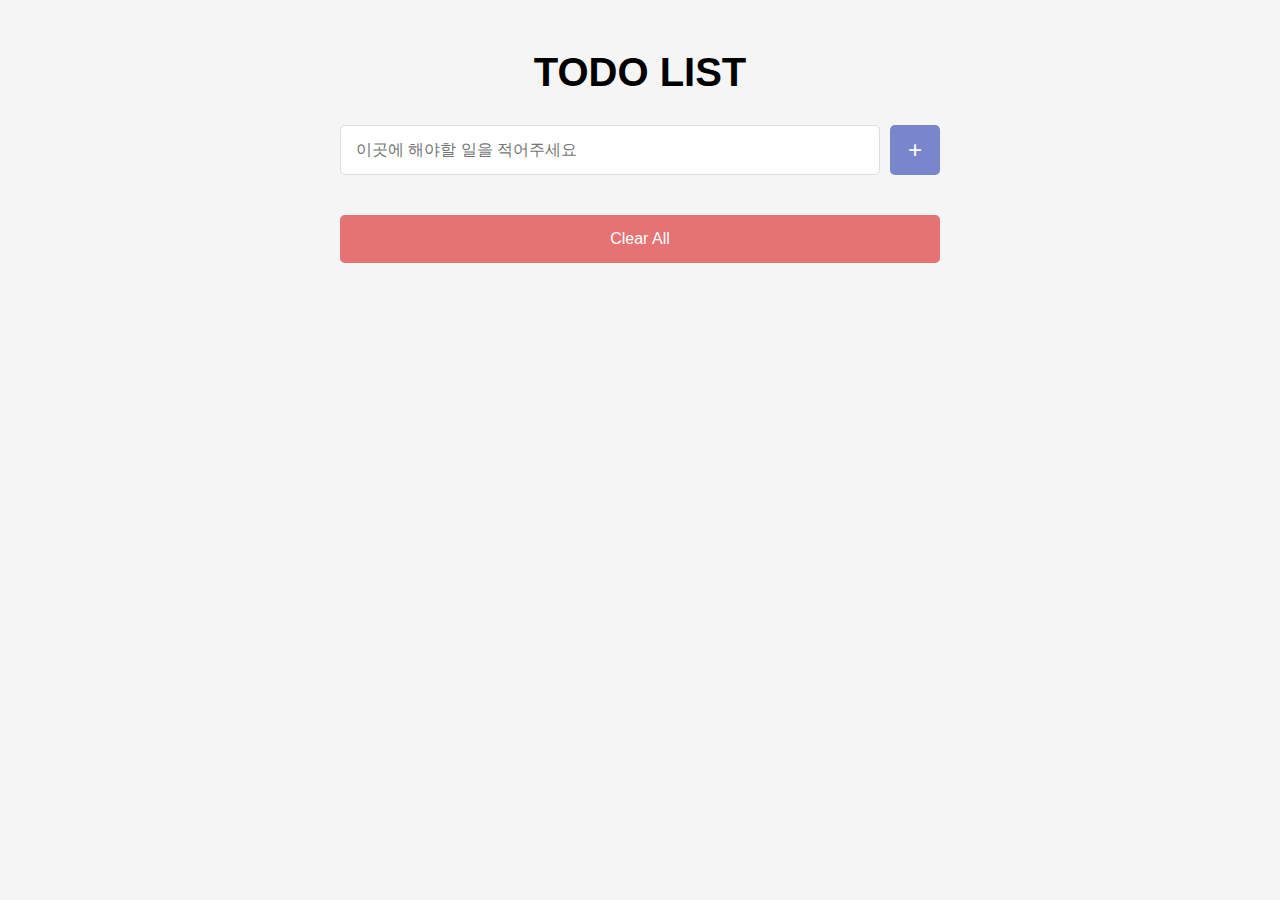
<file: index.html>
<!DOCTYPE html>
<html lang="ko">
<head>
    <meta charset="UTF-8">
    <meta name="viewport" content="width=device-width, initial-scale=1.0">
    <title>TODO LIST</title>
    <link rel="stylesheet" href="style.css">
    <link rel="stylesheet" href="https://cdnjs.cloudflare.com/ajax/libs/font-awesome/6.0.0/css/all.min.css">
</head>
<body>
    <div class="container">
        <h1>TODO LIST</h1>
        <div class="todo-input">
            <input type="text" id="taskInput" placeholder="이곳에 해야할 일을 적어주세요">
            <button id="addBtn">+</button>
        </div>
        <ul id="todoList" class="todo-list">
            <!-- Tasks will be added here dynamically -->
        </ul>
        <button id="clearAll" class="clear-all">Clear All</button>
    </div>
    <script src="script.js"></script>
</body>
</html>
</file>
<file: style.css>
* {
    margin: 0;
    padding: 0;
    box-sizing: border-box;
    font-family: Arial, sans-serif;
}

body {
    background-color: #f5f5f5;
    display: flex;
    justify-content: center;
    padding-top: 50px;
}

.container {
    width: 90%;
    max-width: 600px;
}

/* Header with login button */
.header {
    display: flex;
    justify-content: space-between;
    align-items: center;
    margin-bottom: 20px;
}

.auth-buttons {
    display: flex;
    align-items: center;
    gap: 15px;
}

#userEmail {
    font-size: 15px;
    color: #333;
    font-weight: 500;
    background-color: #fff;
    padding: 8px 12px;
    border-radius: 4px;
    box-shadow: 0 2px 4px rgba(0,0,0,0.1);
}

.login-btn, .logout-btn {
    padding: 8px 16px;
    border: none;
    border-radius: 4px;
    cursor: pointer;
    font-size: 14px;
    transition: background-color 0.3s;
}

.login-btn {
    background-color: #4CAF50;
    color: white;
}

.logout-btn {
    background-color: #f44336;
    color: white;
}

.login-btn:hover {
    background-color: #45a049;
}

.logout-btn:hover {
    background-color: #da190b;
}

/* TODO list styles */
h1 {
    text-align: center;
    margin-bottom: 30px;
    font-size: 2.5rem;
}

.todo-input {
    display: flex;
    margin-bottom: 20px;
}

#taskInput {
    flex: 1;
    padding: 15px;
    border: 1px solid #ddd;
    border-radius: 5px;
    margin-right: 10px;
    font-size: 16px;
}

#addBtn {
    width: 50px;
    background-color: #7986cb;
    color: white;
    border: none;
    border-radius: 5px;
    cursor: pointer;
    font-size: 24px;
}

.todo-list {
    list-style: none;
}

.todo-item {
    display: flex;
    align-items: center;
    padding: 15px;
    background-color: white;
    border: 1px solid #ddd;
    border-radius: 5px;
    margin-bottom: 10px;
}

.todo-checkbox {
    width: 20px;
    height: 20px;
    margin-right: 15px;
    cursor: pointer;
}

.todo-text {
    flex: 1;
    font-size: 16px;
}

.author-text {
    font-size: 12px;
    color: #666;
    background-color: #f5f5f5;
    padding: 4px 10px;
    border-radius: 12px;
    margin-right: 10px;
    white-space: nowrap;
}

.author-text::before {
    content: '';
    display: inline-block;
    width: 4px;
    margin-right: 4px;
}

.star-btn {
    background: none;
    border: none;
    color: #ccc;
    cursor: pointer;
    padding: 5px;
    font-size: 20px;
    margin-right: 10px;
}

.star-btn.important {
    color: #FFD700;
}

.delete-btn {
    background: none;
    border: none;
    color: #e57373;
    cursor: pointer;
    padding: 5px;
    font-size: 20px;
}

.todo-item.completed .todo-text {
    text-decoration: line-through;
    color: #888;
}

.clear-all {
    width: 100%;
    padding: 15px;
    background-color: #e57373;
    color: white;
    border: none;
    border-radius: 5px;
    cursor: pointer;
    font-size: 16px;
    margin-top: 20px;
}

#addBtn:hover, .clear-all:hover {
    opacity: 0.9;
}

.delete-btn:hover {
    color: #d32f2f;
}

/* 비활성화된 입력 필드와 버튼 스타일 */
input:disabled,
button:disabled {
    opacity: 0.6;
    cursor: not-allowed;
}
</file>
